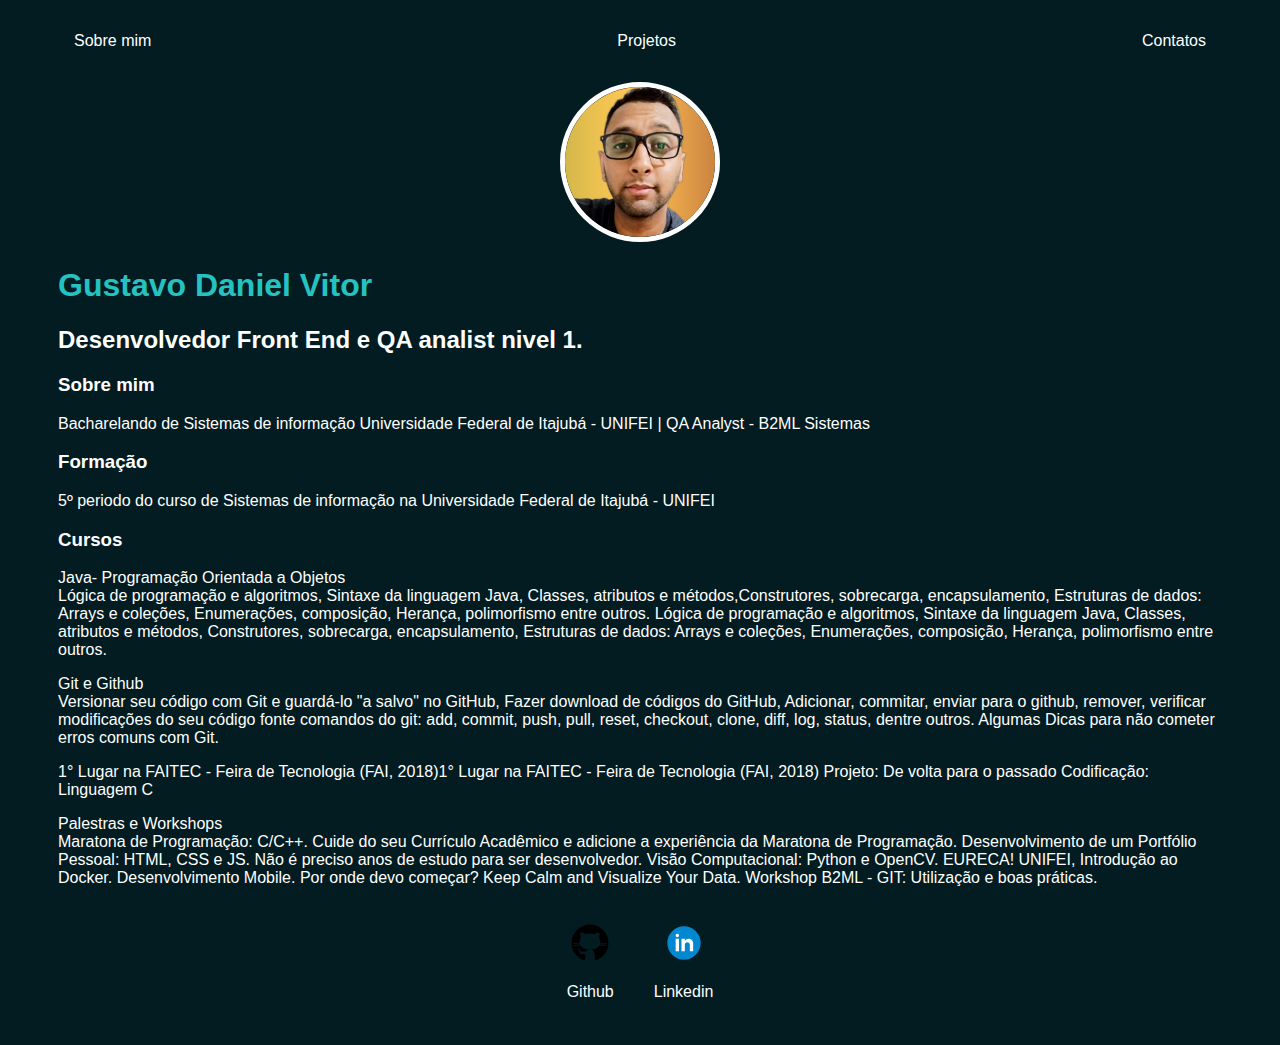
<file: index.html>
<!DOCTYPE html>
<html lang="en">
<head>
    <meta charset="UTF-8">
    <meta http-equiv="X-UA-Compatible" content="IE=edge">
    <meta name="viewport" content="width=device-width, initial-scale=1.0">
    <title>Gustavo Vitor</title>
    <link rel="stylesheet" href="index.css">
</head>
<body>
    <div class="container">
        <nav>
            <ul>
    
                <li>
    
                    <a href="index.html">Sobre mim</a>
                </li>
                 <li>
    
                    <a href="project.html">Projetos</a>
                </li>
                 <li>
    
                    <a href="contact.html">Contatos</a>
                </li>
            </ul>
    
        </nav>
    
        <header>
            <div class ="center">
                <img src="./img/Gustavo.jpg" alt="">
            </div>
            <h1>Gustavo Daniel Vitor</h1>
            <h2>Desenvolvedor Front End e QA analist nivel 1.</h2>
        </header>
    
        <main>
            <section>
                <h3>
                    Sobre mim
                </h3>
                <p>Bacharelando de Sistemas de informação Universidade
                     Federal de Itajubá - UNIFEI | QA Analyst - B2ML Sistemas
                </p>
    
    
            </section>
    
            <section>
                <h3>
                    Formação
                </h3>
                <p> 5º periodo do curso de Sistemas de informação na Universidade
                    Federal de Itajubá - UNIFEI 
                    <br>
                    
                </p>
    
    
            </section>
    
            <section>
                <h3>
                    Cursos
                </h3>
                <p>
                    <p>
                        Java- Programação Orientada a Objetos 
                     <br>
                       Lógica de programação e algoritmos, Sintaxe da linguagem Java, Classes, 
                       atributos e métodos,Construtores, sobrecarga, encapsulamento, Estruturas de dados:
                        Arrays e coleções, Enumerações, composição, Herança, polimorfismo entre outros.
                        Lógica de programação e algoritmos, Sintaxe da linguagem Java, Classes, atributos e métodos,
                         Construtores, sobrecarga, encapsulamento, Estruturas de dados: Arrays e coleções, Enumerações, 
                         composição, Herança, polimorfismo entre outros.
                       </p>

                       <p>
                       Git e Github <br>
                        Versionar seu código com Git e guardá-lo "a salvo" no GitHub, Fazer download de códigos do 
                        GitHub, Adicionar, commitar, enviar para o github, remover, verificar modificações do seu código fonte comandos do 
                        git: add, commit, push, pull, reset, checkout, clone, diff, log, status, dentre outros. Algumas Dicas para não cometer erros comuns com Git.
                       </p>

                       <p>
                        
1° Lugar na FAITEC - Feira de Tecnologia (FAI, 2018)1° Lugar na FAITEC - Feira de Tecnologia (FAI, 2018)

Projeto: De volta para o passado
Codificação: Linguagem C
                       </p>

                       <p>
                        
Palestras e Workshops
<br>
Maratona de Programação: C/C++.
Cuide do seu Currículo Acadêmico e adicione a experiência da Maratona de Programação.
Desenvolvimento de um Portfólio Pessoal: HTML, CSS e JS.
Não é preciso anos de estudo para ser desenvolvedor.
Visão Computacional: Python e OpenCV.
EURECA! UNIFEI, Introdução ao Docker.
Desenvolvimento Mobile. Por onde devo começar?
Keep Calm and Visualize Your Data.
Workshop B2ML - GIT: Utilização e boas práticas.
                       </p>
                </p>
    
    
            </section>
    
        </main>
    
        <footer>
           <a href="https://github.com/GustavoDVitor" target="_blank" rel="noopener noreferrer">
            <img src="./img/github.svg">
            <p>Github</p>
           </a> 
    
           <a href="https://www.linkedin.com/in/gustavo-daniel-vitor-46764623b/" target="_blank" rel="noopener noreferrer">
            <img src="./img/linkedin.svg">
            <p>Linkedin</p>
           </a>
        </footer>
    </div>
    
</body>
</html>
</file>
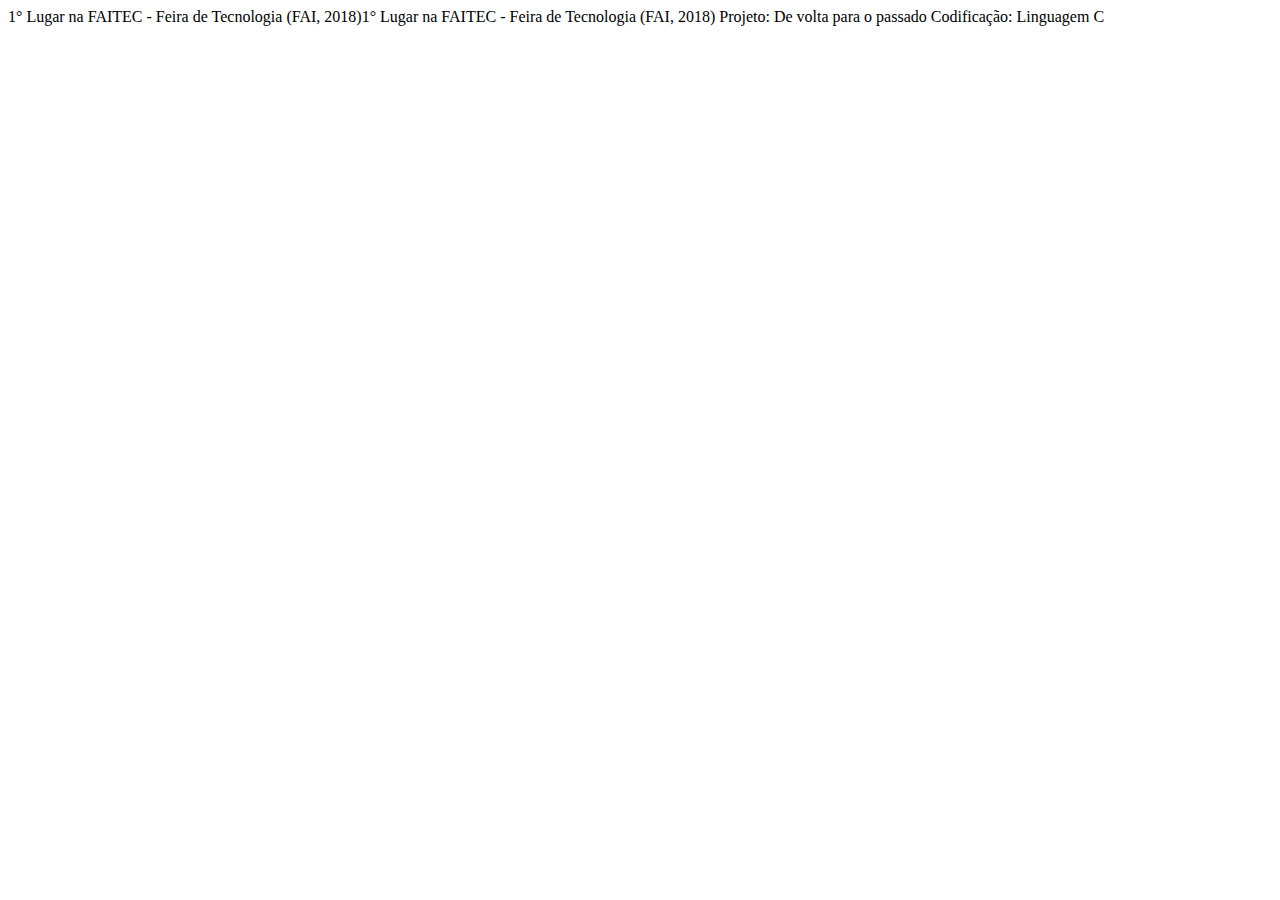
<file: project.html>
<html lang="en">
<head>
    <meta charset="UTF-8">
    <meta http-equiv="X-UA-Compatible" content="IE=edge">
    <meta name="viewport" content="width=device-width, initial-scale=1.0">
    <title>Document</title>
</head>
<body>
    <p>
        1° Lugar na FAITEC - Feira de Tecnologia (FAI, 2018)1° Lugar na FAITEC - Feira de Tecnologia (FAI, 2018)

Projeto: De volta para o passado
Codificação: Linguagem C
    </p>

    <p>
        
    </p>
</body>
</html>
</file>
<file: index.css>
body{

    color: white;
    background-color:rgb(2, 28, 33);
    font-family: Verdana, Geneva, Tahoma, sans-serif;
}

ul{
    display: flex;
    justify-content: space-between ;
    list-style-type: none;
    align-items: center;
    padding: 16px;
}
a{
    color: white;
    text-decoration: none;
}

header img{

    width: 150px;
    height: 150px;
    border-radius:50%;
    border: 5px solid white;
    
}
.center{

    text-align: center;
}

h1{
    color:rgb(37, 194, 194);
}

footer img {

    width: 40px;
    height: 40px; ;
}

footer{

    display: flex;
    justify-content: center;
}

footer a {
    margin: 20px ;
    text-align: center;
}

.container{

    padding: 0px 50px;
}

nav a:hover{

    color:rgb(37, 194, 194);
}
</file>
